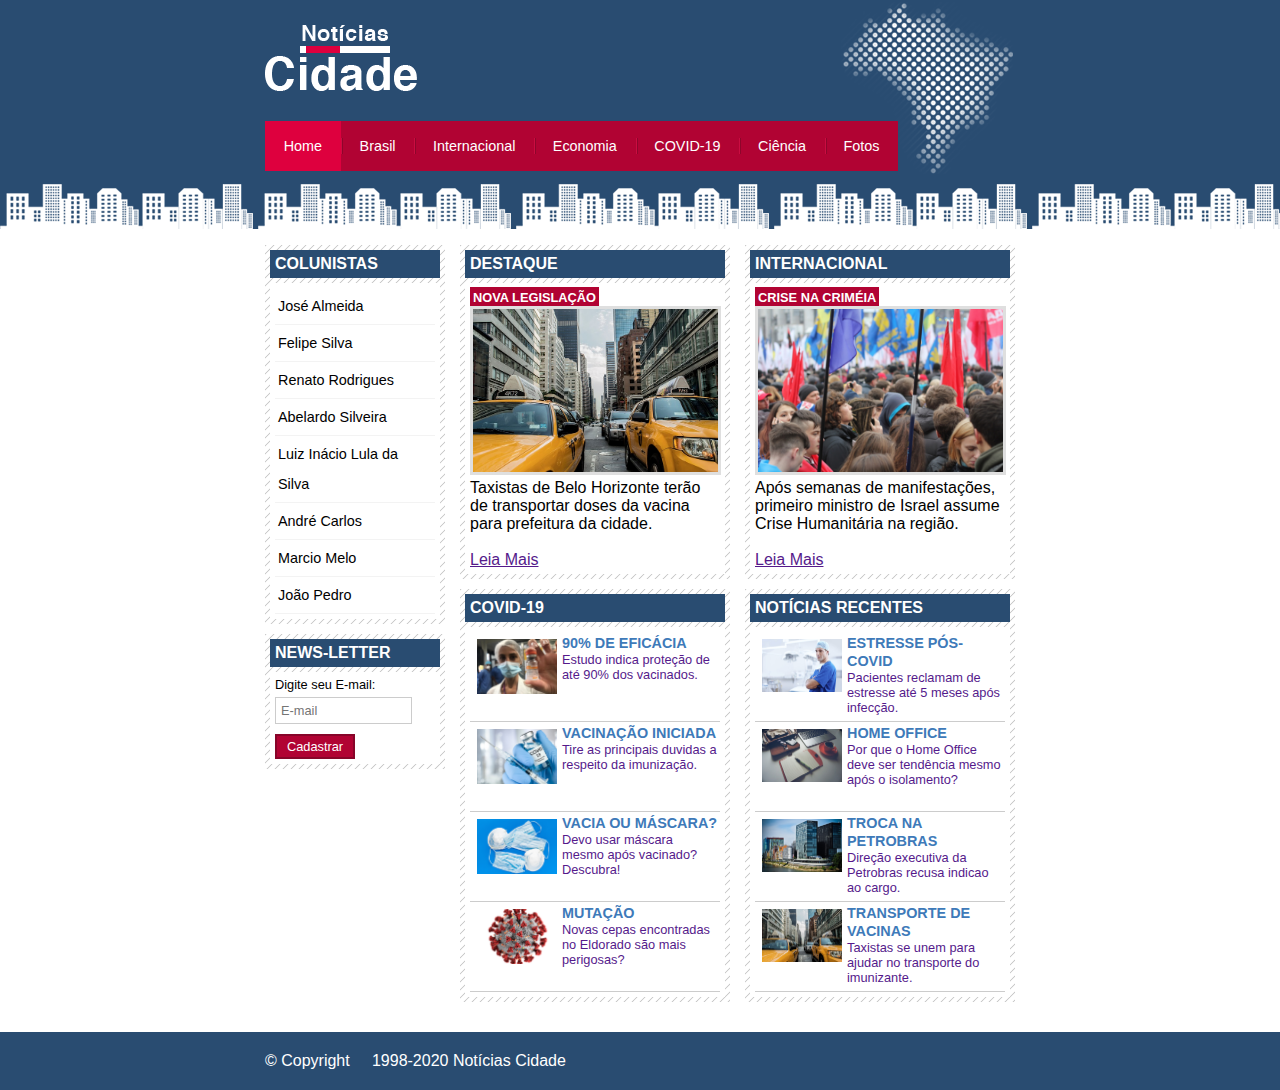
<file: index.html>
<!DOCTYPE html>
<html>
<head>
	<title>Notícias Cidade - Seu site de notícias</title>
	<meta charset="utf-8">
	<link rel="stylesheet" type="text/css" href="css/style.css">

</head>

	<body id="tresColunas" class="home">

		<!-- IN CONTAINER + LOGO -->
		<div id="container">

			<div id="topo">		
				<!-- IN BARRA NAVEGAÇÃO -->		
				<h1 class="logo">Notícias Cidade</h1>
				<ul id="navegacao">				
					<li class="primeiro">
						<a id="home" href="index.html">Home</a>
					</li>
					<li>
						<a id="brasil" href="brasil.html">Brasil</a>
					</li>
					<li>
						<a id="internacional" href="internacional.html">Internacional</a>
					</li>
					<li>
						<a id="economia" href="economia.html">Economia</a>
					</li>
					<li>
						<a id="covid-19" href="covid-19.html">COVID-19</a>
					</li>
					<li>
						<a id="ciencia" href="ciencia.html">Ciência</a>
					</li>
					<li>
						<a id="fotos" href="fotos.html">Fotos</a>
					</li>
				</ul>
				<!-- OUT BARRA NAVEGAÇÃO -->
			</div> <!-- IN CONTEUDO -->
			<div id="conteudo">

				<div id="conteudoPrimario">
					<div class="caixa destaques">
						<h2>Destaque</h2>
						<div class="caixaConteudo">
							<h3>Nova Legislação</h3>
							<img class="imagemPrincipal" src="resources/images/taxi.jpg" width="100%">
							<p>
								Taxistas de Belo Horizonte terão de transportar doses da vacina para prefeitura da cidade.
							</p>
							<br>
							<a href="">Leia Mais</a>
						</div>
					</div>

					<div class="caixa">
						<h2>Covid-19</h2>
						<div class="caixaConteudo">
							
							<ul id="listaNoticias">
								<li>
									<a href="">
										<img src="resources/images/new_covid_01.png" width="80">
										<h3>90% DE EFICÁCIA</h3>
										<p>
										Estudo indica proteção de até 90% dos vacinados.
										</p>
									</a>
								</li>
								<li>
									<a href="">
										<img src="resources/images/new_covid_02.png" width="80">
										<h3>Vacinação Iniciada</h3>
										<p>
										Tire as principais duvidas a respeito da imunização.
										</p>
									</a>
								</li>
								<li>
									<a href="">
										<img src="resources/images/new_covid_03.png" width="80">
										<h3>Vacia ou máscara?</h3>
										<p>
										Devo usar máscara mesmo após vacinado? Descubra!
										</p>
									</a>
								</li>
								<li>
									<a href="">
										<img src="resources/images/new_covid_04.png" width="80">
										<h3>Mutação</h3>
										<p>
										Novas cepas encontradas no Eldorado são mais perigosas?
										</p>
									</a>
								</li>
							</ul>
						</div>
					</div>

				</div>
				
				<div id="conteudoSecundario">
					<div class="caixa destaques">
						<h2>Internacional</h2>
						<div class="caixaConteudo">
							<h3>Crise na Criméia</h3>
							<img class="imagemPrincipal" src="resources/images/crise-na-crimeia.jpg" width="100%">
							<p>
								Após semanas de manifestações, primeiro ministro de Israel assume Crise Humanitária na região.
							</p>
							<br>
							<a href="">Leia Mais</a>
						</div>
					</div>

					<div class="caixa">
						<h2>Notícias Recentes</h2>
						<div class="caixaConteudo">
							
							<ul id="listaNoticias">
								<li>
									<a href="">
										<img src="resources/images/doutor.jpg" width="80">
										<h3>Estresse Pós-Covid</h3>
										<p>
										Pacientes reclamam de estresse até 5 meses após infecção.
										</p>
									</a>
								</li>
								<li>
									<a href="">
										<img src="resources/images/tecnologia.jpg" width="80">
										<h3>Home Office</h3>
										<p>
										Por que o Home Office deve ser tendência mesmo após o isolamento?
										</p>
									</a>
								</li>
								<li>
									<a href="">
										<img src="resources/images/mundo.jpg" width="80">
										<h3>Troca na Petrobras</h3>
										<p>
										Direção executiva da Petrobras recusa indicao ao cargo.
										</p>
									</a>
								</li>
								<li>
									<a href="">
										<img src="resources/images/taxi.jpg" width="80">
										<h3>Transporte de Vacinas</h3>
										<p>
										Taxistas se unem para ajudar no transporte do imunizante.
										</p>
									</a>
								</li>
							</ul>
						</div>
					</div>

				</div>

				<!-- IN LATERAL -->
				<div id="conteudoLateral">
					
					<div class="caixa">
						<h2>Colunistas</h2>
						<div class="caixaConteudo">
							<ul>
								<li> <a href="">José Almeida</a> </li>
								<li> <a href="">Felipe Silva</a> </li>
								<li> <a href="">Renato Rodrigues</a> </li>
								<li> <a href="">Abelardo Silveira</a> </li>
								<li> <a href="">Luiz Inácio Lula da Silva</a> </li>
								<li> <a href="">André Carlos</a> </li>
								<li> <a href="">Marcio Melo</a> </li>
								<li> <a href="">João Pedro</a> </li>
							</ul> 
						</div>
					</div>
					<div>
						<div class="caixa">
							<h2>News-Letter</h2>

							<div class="caixaConteudo">
								<form>
									<div>
										<label for="email">Digite seu E-mail:</label>
											<input type="text" name="E-mail" id="email" placeholder="E-mail">
									</div>
									<div>
										<input type="submit" value="Cadastrar" class="submit">
									</div>
								</form>
							</div>
						</div>

					</div>
 				
				</div>
				<!-- OUT LATERAL -->

			</div> <!-- OUT CONTEUDO -->

		</div>
		<!-- OUT CONTAINER + LOGO -->
	
		<div id="containerRodape" style="clear: both">
			<div id="rodape">
				&copy; Copyright &nbsp;&nbsp;&nbsp; 1998-2020 Notícias Cidade
			</div>	

		</div>

	</body>


</html>
</file>
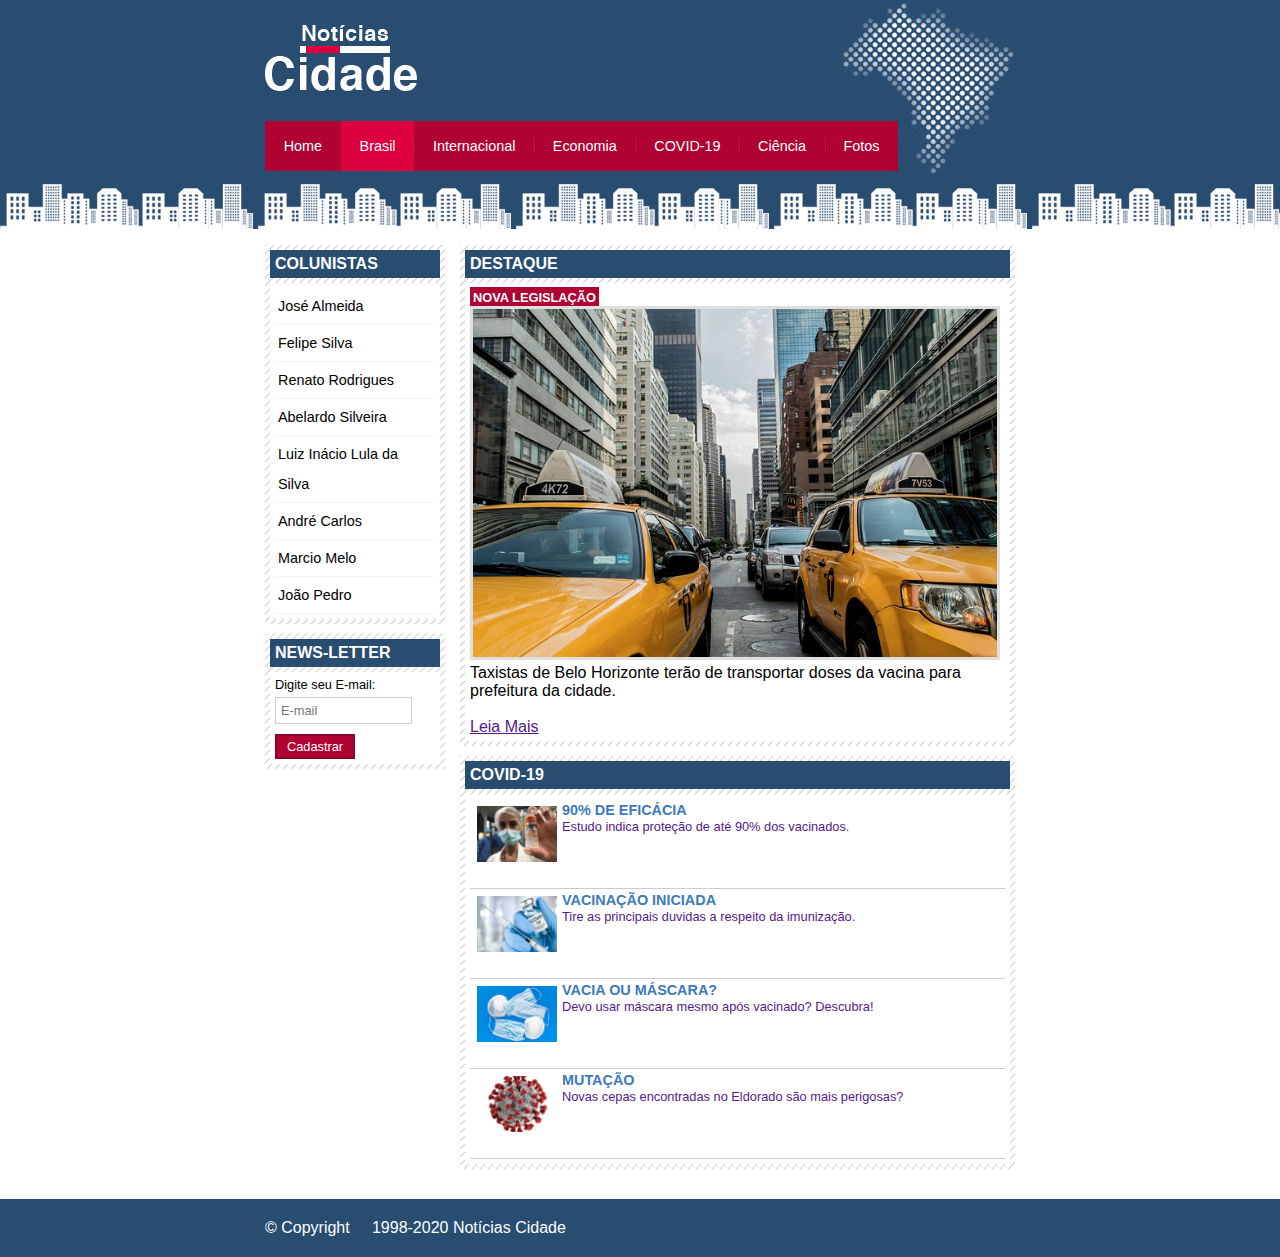
<file: brasil.html>
<!DOCTYPE html>
<html>
<head>
	<title>Notícias Cidade - Brasil</title>
	<meta charset="utf-8">
	<link rel="stylesheet" type="text/css" href="css/style.css">

</head>

	<body id="duasColunas" class="brasil">

		<!-- IN CONTAINER + LOGO -->
		<div id="container">

			<div id="topo">		
				<!-- IN BARRA NAVEGAÇÃO -->		
				<h1 class="logo">Notícias Cidade</h1>
				<ul id="navegacao">				
					<li class="primeiro">
						<a id="home" href="index.html">Home</a>
					</li>
					<li>
						<a id="brasil" href="brasil.html">Brasil</a>
					</li>
					<li>
						<a id="internacional" href="internacional.html">Internacional</a>
					</li>
					<li>
						<a id="economia" href="economia.html">Economia</a>
					</li>
					<li>
						<a id="covid-19" href="covid-19.html">COVID-19</a>
					</li>
					<li>
						<a id="ciencia" href="ciencia.html">Ciência</a>
					</li>
					<li>
						<a id="fotos" href="fotos.html">Fotos</a>
					</li>
				</ul>
				<!-- OUT BARRA NAVEGAÇÃO -->
			</div> <!-- IN CONTEUDO -->
			<div id="conteudo">

				<div id="conteudoPrimario">
					<div class="caixa destaques">
						<h2>Destaque</h2>
						<div class="caixaConteudo">
							<h3>Nova Legislação</h3>
							<img class="imagemPrincipal" src="resources/images/taxi.jpg" width="100%">
							<p>
								Taxistas de Belo Horizonte terão de transportar doses da vacina para prefeitura da cidade.
							</p>
							<br>
							<a href="">Leia Mais</a>
						</div>
					</div>

					<div class="caixa">
						<h2>Covid-19</h2>
						<div class="caixaConteudo">
							
							<ul id="listaNoticias">
								<li>
									<a href="">
										<img src="resources/images/new_covid_01.png" width="80">
										<h3>90% DE EFICÁCIA</h3>
										<p>
										Estudo indica proteção de até 90% dos vacinados.
										</p>
									</a>
								</li>
								<li>
									<a href="">
										<img src="resources/images/new_covid_02.png" width="80">
										<h3>Vacinação Iniciada</h3>
										<p>
										Tire as principais duvidas a respeito da imunização.
										</p>
									</a>
								</li>
								<li>
									<a href="">
										<img src="resources/images/new_covid_03.png" width="80">
										<h3>Vacia ou máscara?</h3>
										<p>
										Devo usar máscara mesmo após vacinado? Descubra!
										</p>
									</a>
								</li>
								<li>
									<a href="">
										<img src="resources/images/new_covid_04.png" width="80">
										<h3>Mutação</h3>
										<p>
										Novas cepas encontradas no Eldorado são mais perigosas?
										</p>
									</a>
								</li>
							</ul>
						</div>
					</div>

				</div>
				

				<div id="conteudoLateral">
					
					<div class="caixa">
						<h2>Colunistas</h2>
						<div class="caixaConteudo">
							<ul>
								<li> <a href="">José Almeida</a> </li>
								<li> <a href="">Felipe Silva</a> </li>
								<li> <a href="">Renato Rodrigues</a> </li>
								<li> <a href="">Abelardo Silveira</a> </li>
								<li> <a href="">Luiz Inácio Lula da Silva</a> </li>
								<li> <a href="">André Carlos</a> </li>
								<li> <a href="">Marcio Melo</a> </li>
								<li> <a href="">João Pedro</a> </li>
							</ul> 
						</div>
					</div>
					<div>
						<div class="caixa">
							<h2>News-Letter</h2>

							<div class="caixaConteudo">
								<form>
									<div>
										<label for="email">Digite seu E-mail:</label>
											<input type="text" name="E-mail" id="email" placeholder="E-mail">
									</div>
									<div>
										<input type="submit" value="Cadastrar" class="submit">
									</div>
								</form>
							</div>
						</div>

					</div>
 				
				</div>
				<!-- OUT LATERAL -->

			</div> <!-- OUT CONTEUDO -->

		</div>
		<!-- OUT CONTAINER + LOGO -->
	
		<div id="containerRodape" style="clear: both">
			<div id="rodape">
				&copy; Copyright &nbsp;&nbsp;&nbsp; 1998-2020 Notícias Cidade
			</div>	

		</div>

	</body>


</html>
</file>
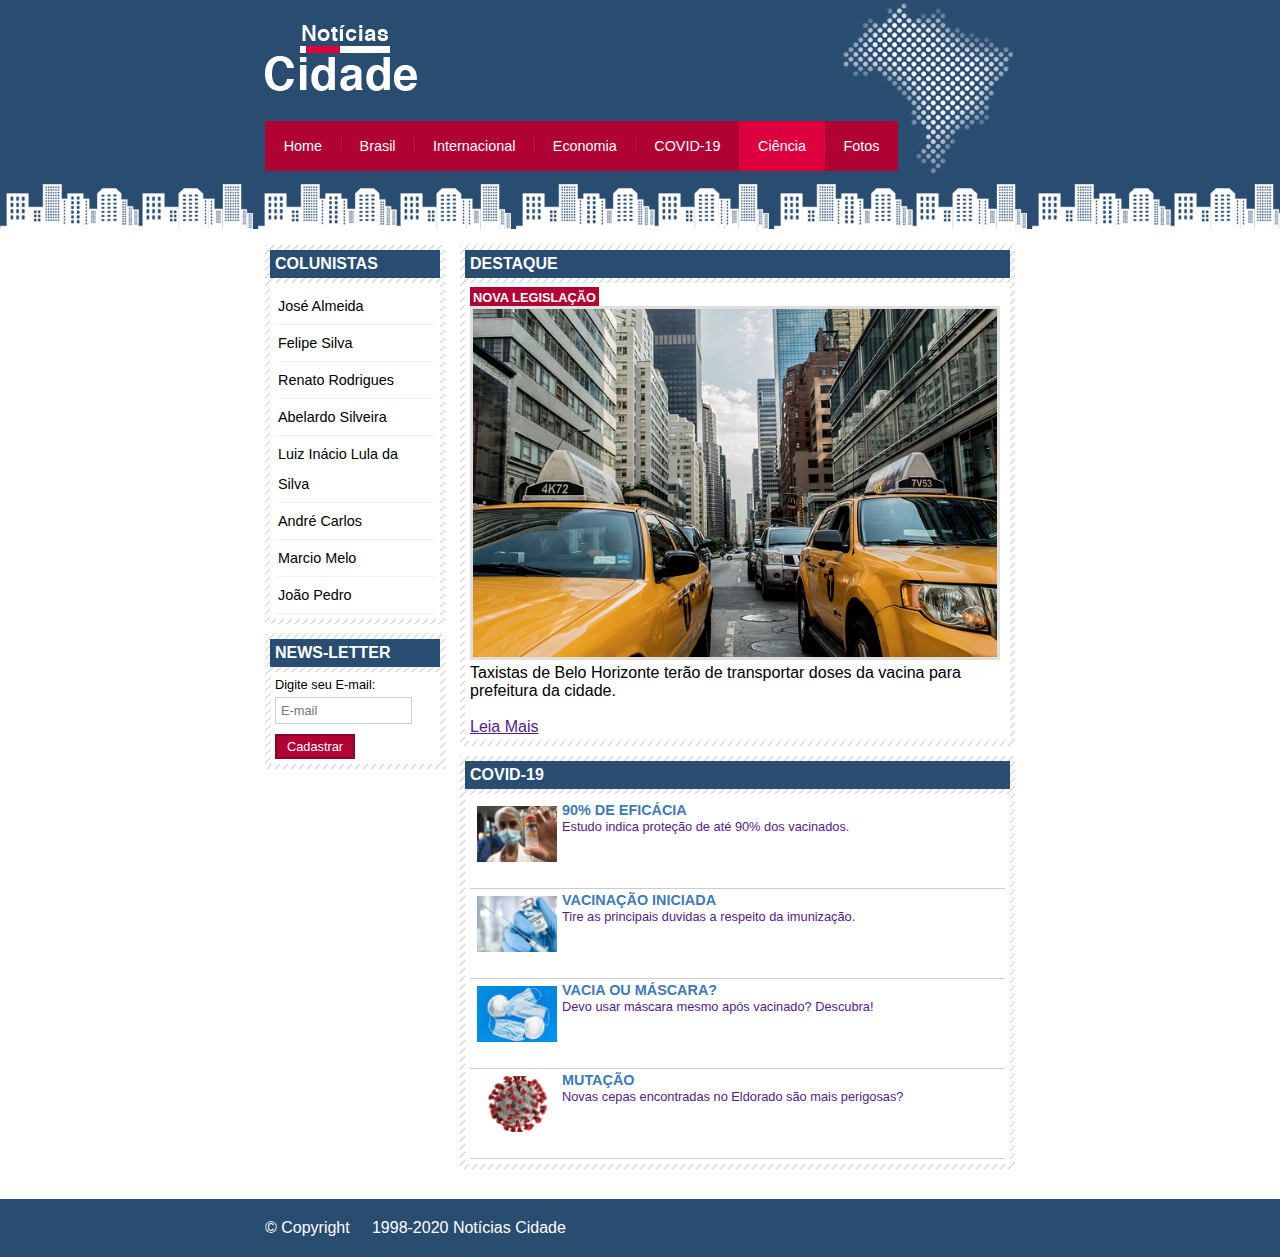
<file: ciencia.html>
<!DOCTYPE html>
<html>
<head>
	<title>Notícias Cidade - Ciência</title>
	<meta charset="utf-8">
	<link rel="stylesheet" type="text/css" href="css/style.css">

</head>

	<body id="duasColunas" class="ciencia">

		<!-- IN CONTAINER + LOGO -->
		<div id="container">

			<div id="topo">		
				<!-- IN BARRA NAVEGAÇÃO -->		
				<h1 class="logo">Notícias Cidade</h1>
				<ul id="navegacao">				
					<li class="primeiro">
						<a id="home" href="index.html">Home</a>
					</li>
					<li>
						<a id="brasil" href="brasil.html">Brasil</a>
					</li>
					<li>
						<a id="internacional" href="internacional.html">Internacional</a>
					</li>
					<li>
						<a id="economia" href="economia.html">Economia</a>
					</li>
					<li>
						<a id="covid-19" href="covid-19.html">COVID-19</a>
					</li>
					<li>
						<a id="ciencia" href="ciencia.html">Ciência</a>
					</li>
					<li>
						<a id="fotos" href="fotos.html">Fotos</a>
					</li>
				</ul>
				<!-- OUT BARRA NAVEGAÇÃO -->
			</div> <!-- IN CONTEUDO -->
			<div id="conteudo">

				<div id="conteudoPrimario">
					<div class="caixa destaques">
						<h2>Destaque</h2>
						<div class="caixaConteudo">
							<h3>Nova Legislação</h3>
							<img class="imagemPrincipal" src="resources/images/taxi.jpg" width="100%">
							<p>
								Taxistas de Belo Horizonte terão de transportar doses da vacina para prefeitura da cidade.
							</p>
							<br>
							<a href="">Leia Mais</a>
						</div>
					</div>

					<div class="caixa">
						<h2>Covid-19</h2>
						<div class="caixaConteudo">
							
							<ul id="listaNoticias">
								<li>
									<a href="">
										<img src="resources/images/new_covid_01.png" width="80">
										<h3>90% DE EFICÁCIA</h3>
										<p>
										Estudo indica proteção de até 90% dos vacinados.
										</p>
									</a>
								</li>
								<li>
									<a href="">
										<img src="resources/images/new_covid_02.png" width="80">
										<h3>Vacinação Iniciada</h3>
										<p>
										Tire as principais duvidas a respeito da imunização.
										</p>
									</a>
								</li>
								<li>
									<a href="">
										<img src="resources/images/new_covid_03.png" width="80">
										<h3>Vacia ou máscara?</h3>
										<p>
										Devo usar máscara mesmo após vacinado? Descubra!
										</p>
									</a>
								</li>
								<li>
									<a href="">
										<img src="resources/images/new_covid_04.png" width="80">
										<h3>Mutação</h3>
										<p>
										Novas cepas encontradas no Eldorado são mais perigosas?
										</p>
									</a>
								</li>
							</ul>
						</div>
					</div>

				</div>
				

				<div id="conteudoLateral">
					
					<div class="caixa">
						<h2>Colunistas</h2>
						<div class="caixaConteudo">
							<ul>
								<li> <a href="">José Almeida</a> </li>
								<li> <a href="">Felipe Silva</a> </li>
								<li> <a href="">Renato Rodrigues</a> </li>
								<li> <a href="">Abelardo Silveira</a> </li>
								<li> <a href="">Luiz Inácio Lula da Silva</a> </li>
								<li> <a href="">André Carlos</a> </li>
								<li> <a href="">Marcio Melo</a> </li>
								<li> <a href="">João Pedro</a> </li>
							</ul> 
						</div>
					</div>
					<div>
						<div class="caixa">
							<h2>News-Letter</h2>

							<div class="caixaConteudo">
								<form>
									<div>
										<label for="email">Digite seu E-mail:</label>
											<input type="text" name="E-mail" id="email" placeholder="E-mail">
									</div>
									<div>
										<input type="submit" value="Cadastrar" class="submit">
									</div>
								</form>
							</div>
						</div>

					</div>
 				
				</div>
				<!-- OUT LATERAL -->

			</div> <!-- OUT CONTEUDO -->

		</div>
		<!-- OUT CONTAINER + LOGO -->
	
		<div id="containerRodape" style="clear: both">
			<div id="rodape">
				&copy; Copyright &nbsp;&nbsp;&nbsp; 1998-2020 Notícias Cidade
			</div>	

		</div>

	</body>


</html>
</file>
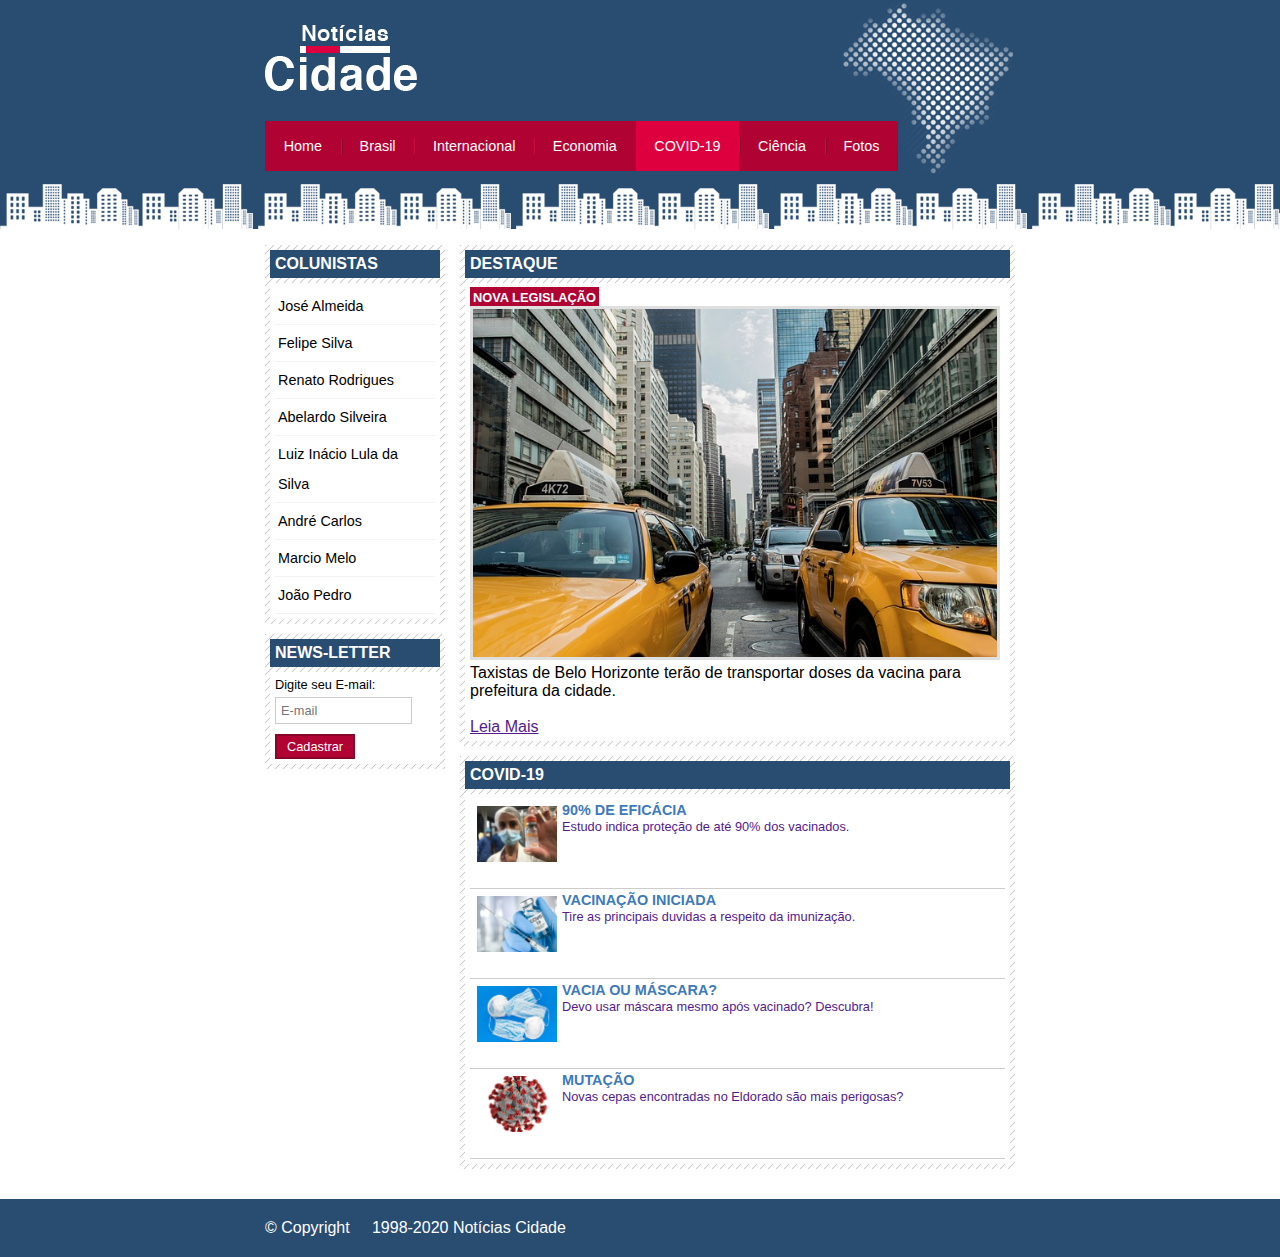
<file: covid-19.html>
<!DOCTYPE html>
<html>
<head>
	<title>Notícias Cidade - COVID-19</title>
	<meta charset="utf-8">
	<link rel="stylesheet" type="text/css" href="css/style.css">

</head>

	<body id="duasColunas" class="covid-19">

		<!-- IN CONTAINER + LOGO -->
		<div id="container">

			<div id="topo">		
				<!-- IN BARRA NAVEGAÇÃO -->		
				<h1 class="logo">Notícias Cidade</h1>
				<ul id="navegacao">				
					<li class="primeiro">
						<a id="home" href="index.html">Home</a>
					</li>
					<li>
						<a id="brasil" href="brasil.html">Brasil</a>
					</li>
					<li>
						<a id="internacional" href="internacional.html">Internacional</a>
					</li>
					<li>
						<a id="economia" href="economia.html">Economia</a>
					</li>
					<li>
						<a id="covid-19" href="covid-19.html">COVID-19</a>
					</li>
					<li>
						<a id="ciencia" href="ciencia.html">Ciência</a>
					</li>
					<li>
						<a id="fotos" href="fotos.html">Fotos</a>
					</li>
				</ul>
				<!-- OUT BARRA NAVEGAÇÃO -->
			</div> <!-- IN CONTEUDO -->
			<div id="conteudo">

				<div id="conteudoPrimario">
					<div class="caixa destaques">
						<h2>Destaque</h2>
						<div class="caixaConteudo">
							<h3>Nova Legislação</h3>
							<img class="imagemPrincipal" src="resources/images/taxi.jpg" width="100%">
							<p>
								Taxistas de Belo Horizonte terão de transportar doses da vacina para prefeitura da cidade.
							</p>
							<br>
							<a href="">Leia Mais</a>
						</div>
					</div>

					<div class="caixa">
						<h2>Covid-19</h2>
						<div class="caixaConteudo">
							
							<ul id="listaNoticias">
								<li>
									<a href="">
										<img src="resources/images/new_covid_01.png" width="80">
										<h3>90% DE EFICÁCIA</h3>
										<p>
										Estudo indica proteção de até 90% dos vacinados.
										</p>
									</a>
								</li>
								<li>
									<a href="">
										<img src="resources/images/new_covid_02.png" width="80">
										<h3>Vacinação Iniciada</h3>
										<p>
										Tire as principais duvidas a respeito da imunização.
										</p>
									</a>
								</li>
								<li>
									<a href="">
										<img src="resources/images/new_covid_03.png" width="80">
										<h3>Vacia ou máscara?</h3>
										<p>
										Devo usar máscara mesmo após vacinado? Descubra!
										</p>
									</a>
								</li>
								<li>
									<a href="">
										<img src="resources/images/new_covid_04.png" width="80">
										<h3>Mutação</h3>
										<p>
										Novas cepas encontradas no Eldorado são mais perigosas?
										</p>
									</a>
								</li>
							</ul>
						</div>
					</div>

				</div>
				

				<div id="conteudoLateral">
					
					<div class="caixa">
						<h2>Colunistas</h2>
						<div class="caixaConteudo">
							<ul>
								<li> <a href="">José Almeida</a> </li>
								<li> <a href="">Felipe Silva</a> </li>
								<li> <a href="">Renato Rodrigues</a> </li>
								<li> <a href="">Abelardo Silveira</a> </li>
								<li> <a href="">Luiz Inácio Lula da Silva</a> </li>
								<li> <a href="">André Carlos</a> </li>
								<li> <a href="">Marcio Melo</a> </li>
								<li> <a href="">João Pedro</a> </li>
							</ul> 
						</div>
					</div>
					<div>
						<div class="caixa">
							<h2>News-Letter</h2>

							<div class="caixaConteudo">
								<form>
									<div>
										<label for="email">Digite seu E-mail:</label>
											<input type="text" name="E-mail" id="email" placeholder="E-mail">
									</div>
									<div>
										<input type="submit" value="Cadastrar" class="submit">
									</div>
								</form>
							</div>
						</div>

					</div>
 				
				</div>
				<!-- OUT LATERAL -->

			</div> <!-- OUT CONTEUDO -->

		</div>
		<!-- OUT CONTAINER + LOGO -->
	
		<div id="containerRodape" style="clear: both">
			<div id="rodape">
				&copy; Copyright &nbsp;&nbsp;&nbsp; 1998-2020 Notícias Cidade
			</div>	

		</div>

	</body>


</html>
</file>
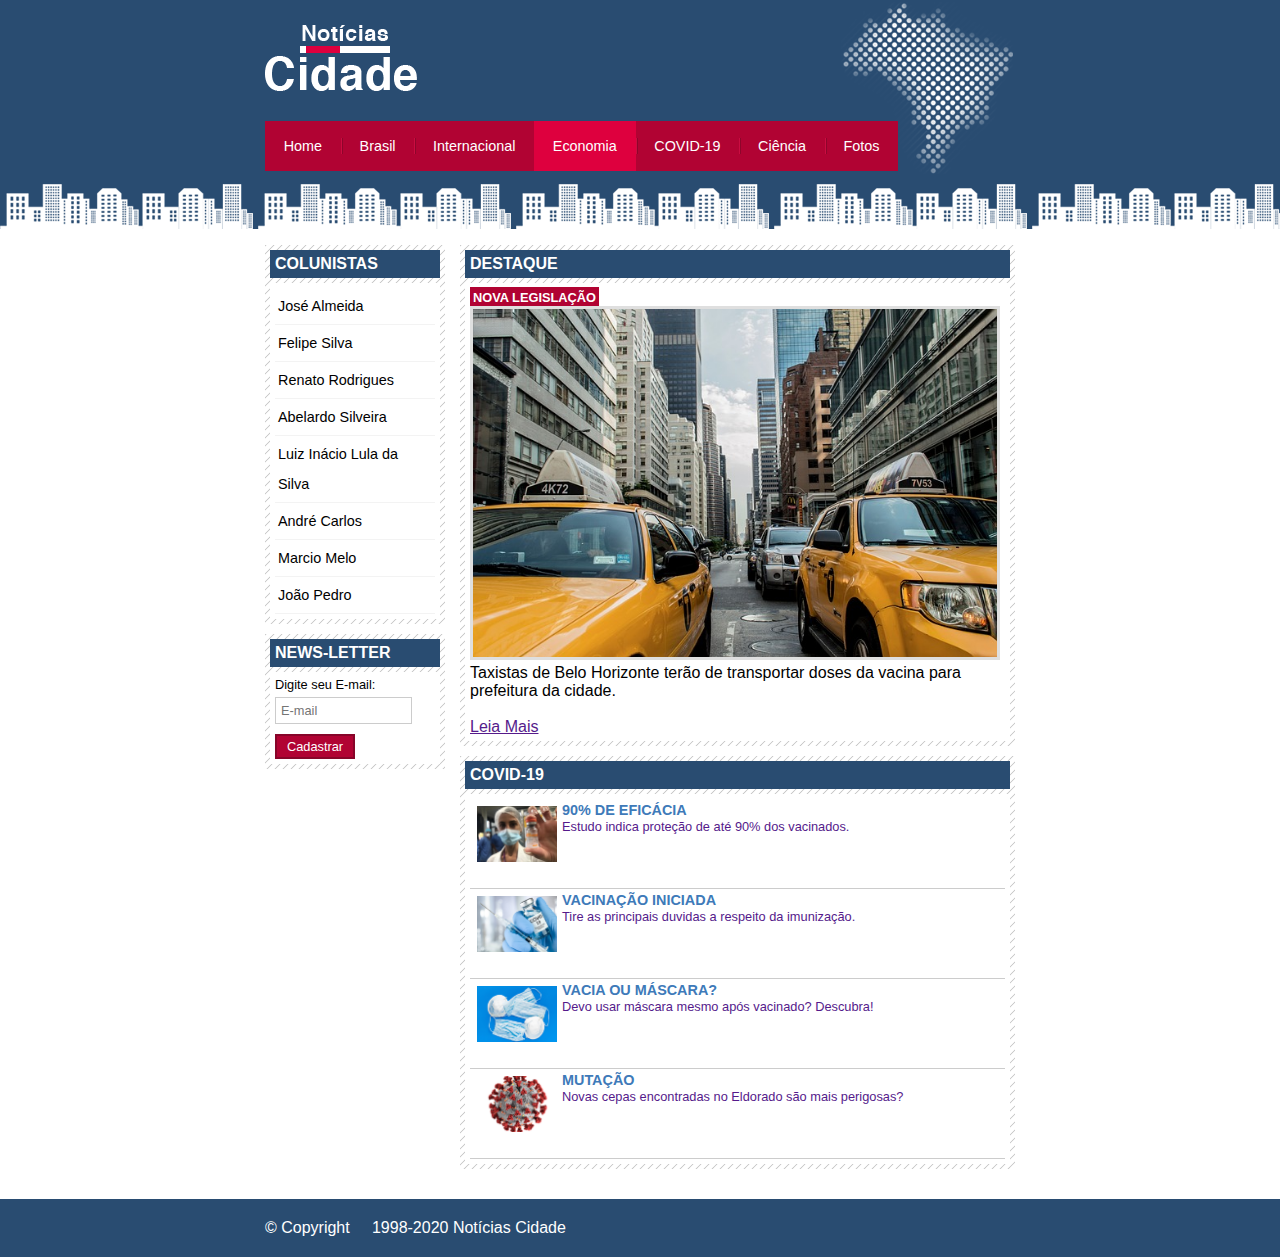
<file: economia.html>
<!DOCTYPE html>
<html>
<head>
	<title>Notícias Cidade - Economia</title>
	<meta charset="utf-8">
	<link rel="stylesheet" type="text/css" href="css/style.css">

</head>

	<body id="duasColunas" class="economia">

		<!-- IN CONTAINER + LOGO -->
		<div id="container">

			<div id="topo">		
				<!-- IN BARRA NAVEGAÇÃO -->		
				<h1 class="logo">Notícias Cidade</h1>
				<ul id="navegacao">				
					<li class="primeiro">
						<a id="home" href="index.html">Home</a>
					</li>
					<li>
						<a id="brasil" href="brasil.html">Brasil</a>
					</li>
					<li>
						<a id="internacional" href="internacional.html">Internacional</a>
					</li>
					<li>
						<a id="economia" href="economia.html">Economia</a>
					</li>
					<li>
						<a id="covid-19" href="covid-19.html">COVID-19</a>
					</li>
					<li>
						<a id="ciencia" href="ciencia.html">Ciência</a>
					</li>
					<li>
						<a id="fotos" href="fotos.html">Fotos</a>
					</li>
				</ul>
				<!-- OUT BARRA NAVEGAÇÃO -->
			</div> <!-- IN CONTEUDO -->
			<div id="conteudo">

				<div id="conteudoPrimario">
					<div class="caixa destaques">
						<h2>Destaque</h2>
						<div class="caixaConteudo">
							<h3>Nova Legislação</h3>
							<img class="imagemPrincipal" src="resources/images/taxi.jpg" width="100%">
							<p>
								Taxistas de Belo Horizonte terão de transportar doses da vacina para prefeitura da cidade.
							</p>
							<br>
							<a href="">Leia Mais</a>
						</div>
					</div>

					<div class="caixa">
						<h2>Covid-19</h2>
						<div class="caixaConteudo">
							
							<ul id="listaNoticias">
								<li>
									<a href="">
										<img src="resources/images/new_covid_01.png" width="80">
										<h3>90% DE EFICÁCIA</h3>
										<p>
										Estudo indica proteção de até 90% dos vacinados.
										</p>
									</a>
								</li>
								<li>
									<a href="">
										<img src="resources/images/new_covid_02.png" width="80">
										<h3>Vacinação Iniciada</h3>
										<p>
										Tire as principais duvidas a respeito da imunização.
										</p>
									</a>
								</li>
								<li>
									<a href="">
										<img src="resources/images/new_covid_03.png" width="80">
										<h3>Vacia ou máscara?</h3>
										<p>
										Devo usar máscara mesmo após vacinado? Descubra!
										</p>
									</a>
								</li>
								<li>
									<a href="">
										<img src="resources/images/new_covid_04.png" width="80">
										<h3>Mutação</h3>
										<p>
										Novas cepas encontradas no Eldorado são mais perigosas?
										</p>
									</a>
								</li>
							</ul>
						</div>
					</div>

				</div>
				

				<div id="conteudoLateral">
					
					<div class="caixa">
						<h2>Colunistas</h2>
						<div class="caixaConteudo">
							<ul>
								<li> <a href="">José Almeida</a> </li>
								<li> <a href="">Felipe Silva</a> </li>
								<li> <a href="">Renato Rodrigues</a> </li>
								<li> <a href="">Abelardo Silveira</a> </li>
								<li> <a href="">Luiz Inácio Lula da Silva</a> </li>
								<li> <a href="">André Carlos</a> </li>
								<li> <a href="">Marcio Melo</a> </li>
								<li> <a href="">João Pedro</a> </li>
							</ul> 
						</div>
					</div>
					<div>
						<div class="caixa">
							<h2>News-Letter</h2>

							<div class="caixaConteudo">
								<form>
									<div>
										<label for="email">Digite seu E-mail:</label>
											<input type="text" name="E-mail" id="email" placeholder="E-mail">
									</div>
									<div>
										<input type="submit" value="Cadastrar" class="submit">
									</div>
								</form>
							</div>
						</div>

					</div>
 				
				</div>
				<!-- OUT LATERAL -->

			</div> <!-- OUT CONTEUDO -->

		</div>
		<!-- OUT CONTAINER + LOGO -->
	
		<div id="containerRodape" style="clear: both">
			<div id="rodape">
				&copy; Copyright &nbsp;&nbsp;&nbsp; 1998-2020 Notícias Cidade
			</div>	

		</div>

	</body>


</html>
</file>
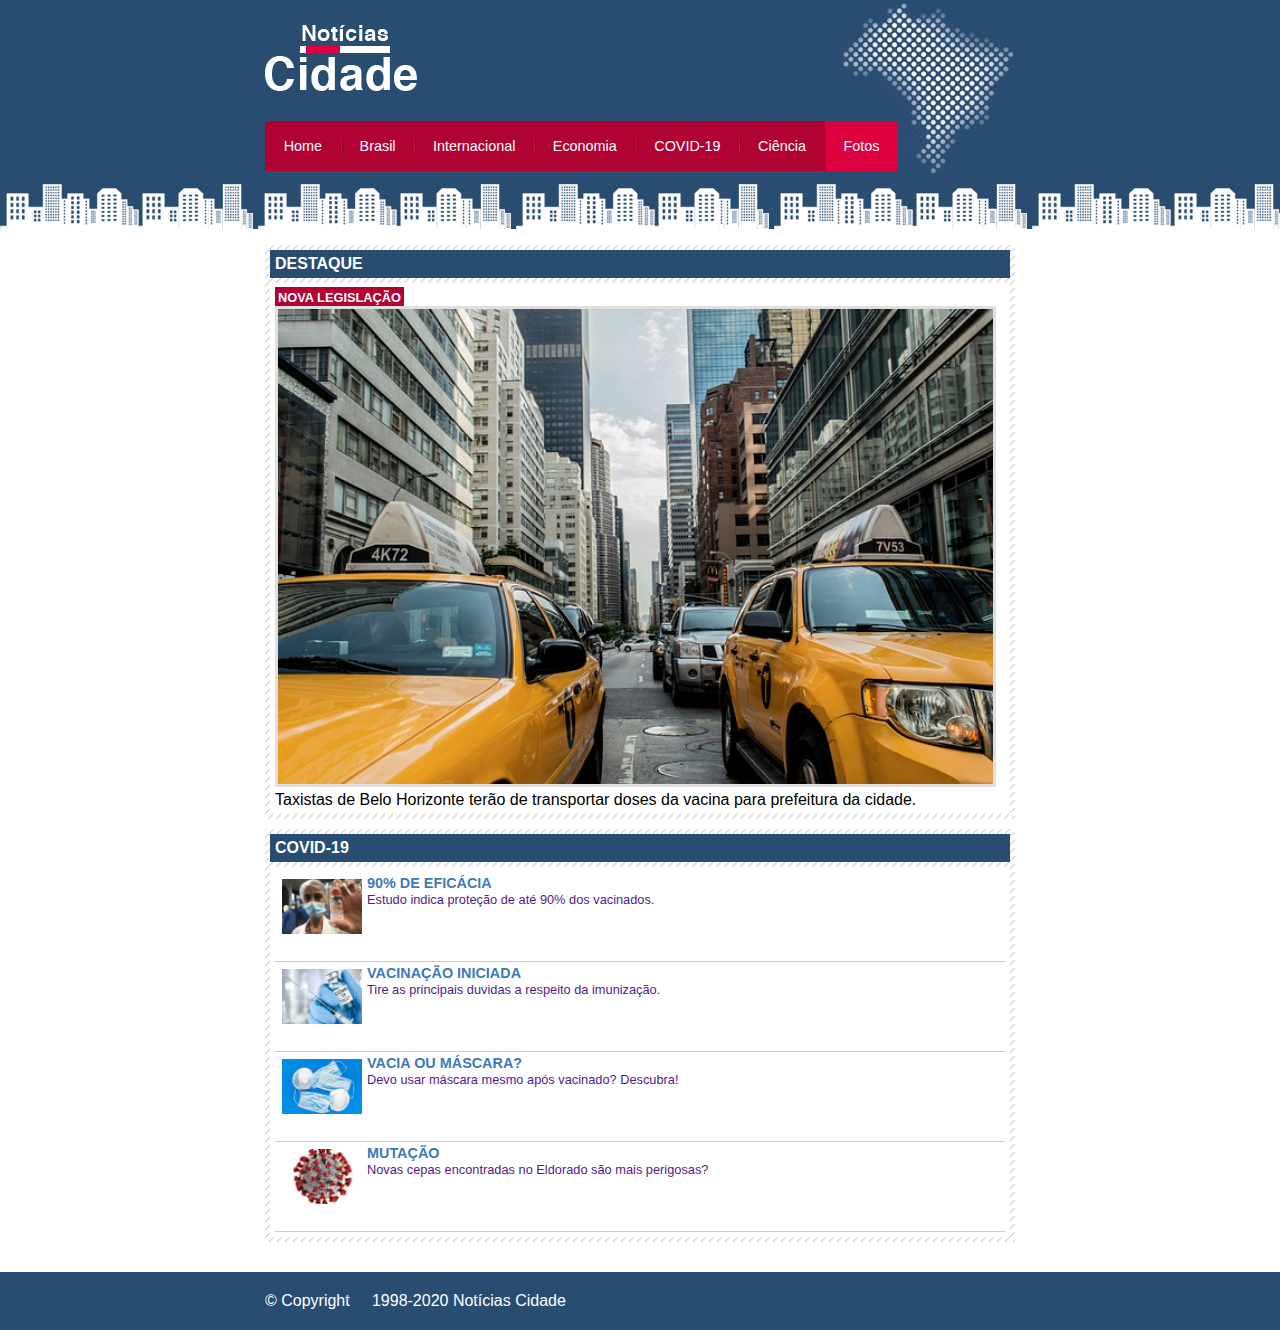
<file: fotos.html>
<!DOCTYPE html>
<html>
<head>
	<title>Notícias Cidade - Fotos</title>
	<meta charset="utf-8">
	<link rel="stylesheet" type="text/css" href="css/style.css">

</head>

	<body id="umaColuna" class="fotos">

		<!-- IN CONTAINER + LOGO -->
		<div id="container">

			<div id="topo">		
				<!-- IN BARRA NAVEGAÇÃO -->		
				<h1 class="logo">Notícias Cidade</h1>
				<ul id="navegacao">				
					<li class="primeiro">
						<a id="home" href="index.html">Home</a>
					</li>
					<li>
						<a id="brasil" href="brasil.html">Brasil</a>
					</li>
					<li>
						<a id="internacional" href="internacional.html">Internacional</a>
					</li>
					<li>
						<a id="economia" href="economia.html">Economia</a>
					</li>
					<li>
						<a id="covid-19" href="covid-19.html">COVID-19</a>
					</li>
					<li>
						<a id="ciencia" href="ciencia.html">Ciência</a>
					</li>
					<li>
						<a id="fotos" href="fotos.html">Fotos</a>
					</li>
				</ul>
				<!-- OUT BARRA NAVEGAÇÃO -->
			</div> <!-- IN CONTEUDO -->
			<div id="conteudo">

				<div id="conteudoPrimario">
					<div class="caixa destaques">
						<h2>Destaque</h2>
						<div class="caixaConteudo">
							<h3>Nova Legislação</h3>
							<img class="imagemPrincipal" src="resources/images/taxi.jpg" width="100%">
							<p>
								Taxistas de Belo Horizonte terão de transportar doses da vacina para prefeitura da cidade.
							</p>
							
						</div>
					</div>

					<div class="caixa">
						<h2>Covid-19</h2>
						<div class="caixaConteudo">
							
							<ul id="listaNoticias">
								<li>
									<a href="">
										<img src="resources/images/new_covid_01.png" width="80">
										<h3>90% DE EFICÁCIA</h3>
										<p>
										Estudo indica proteção de até 90% dos vacinados.
										</p>
									</a>
								</li>
								<li>
									<a href="">
										<img src="resources/images/new_covid_02.png" width="80">
										<h3>Vacinação Iniciada</h3>
										<p>
										Tire as principais duvidas a respeito da imunização.
										</p>
									</a>
								</li>
								<li>
									<a href="">
										<img src="resources/images/new_covid_03.png" width="80">
										<h3>Vacia ou máscara?</h3>
										<p>
										Devo usar máscara mesmo após vacinado? Descubra!
										</p>
									</a>
								</li>
								<li>
									<a href="">
										<img src="resources/images/new_covid_04.png" width="80">
										<h3>Mutação</h3>
										<p>
										Novas cepas encontradas no Eldorado são mais perigosas?
										</p>
									</a>
								</li>
							</ul>
						</div>
					</div>

				</div>
				
			</div> <!-- OUT CONTEUDO -->

		</div>
		<!-- OUT CONTAINER + LOGO -->
	
		<div id="containerRodape" style="clear: both">
			<div id="rodape">
				&copy; Copyright &nbsp;&nbsp;&nbsp; 1998-2020 Notícias Cidade
			</div>	

		</div>

	</body>


</html>
</file>
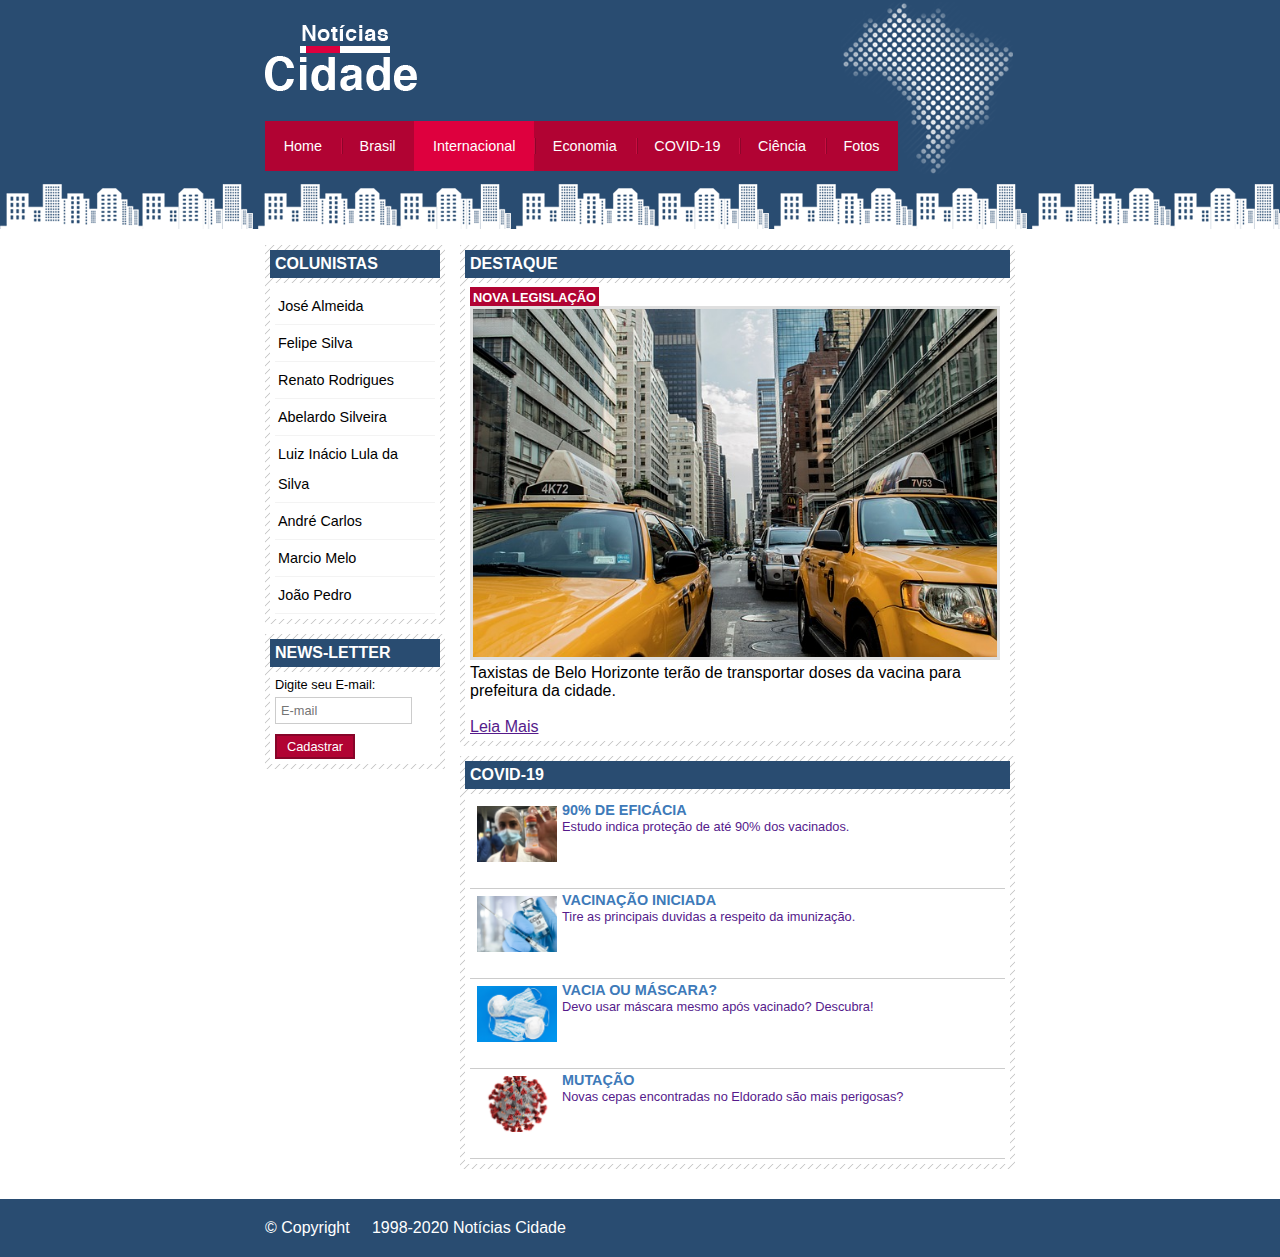
<file: internacional.html>
<!DOCTYPE html>
<html>
<head>
	<title>Notícias Cidade - Internacional</title>
	<meta charset="utf-8">
	<link rel="stylesheet" type="text/css" href="css/style.css">

</head>

	<body id="duasColunas" class="internacional">

		<!-- IN CONTAINER + LOGO -->
		<div id="container">

			<div id="topo">		
				<!-- IN BARRA NAVEGAÇÃO -->		
				<h1 class="logo">Notícias Cidade</h1>
				<ul id="navegacao">				
					<li class="primeiro">
						<a id="home" href="index.html">Home</a>
					</li>
					<li>
						<a id="brasil" href="brasil.html">Brasil</a>
					</li>
					<li>
						<a id="internacional" href="internacional.html">Internacional</a>
					</li>
					<li>
						<a id="economia" href="economia.html">Economia</a>
					</li>
					<li>
						<a id="covid-19" href="covid-19.html">COVID-19</a>
					</li>
					<li>
						<a id="ciencia" href="ciencia.html">Ciência</a>
					</li>
					<li>
						<a id="fotos" href="fotos.html">Fotos</a>
					</li>
				</ul>
				<!-- OUT BARRA NAVEGAÇÃO -->
			</div> <!-- IN CONTEUDO -->
			<div id="conteudo">

				<div id="conteudoPrimario">
					<div class="caixa destaques">
						<h2>Destaque</h2>
						<div class="caixaConteudo">
							<h3>Nova Legislação</h3>
							<img class="imagemPrincipal" src="resources/images/taxi.jpg" width="100%">
							<p>
								Taxistas de Belo Horizonte terão de transportar doses da vacina para prefeitura da cidade.
							</p>
							<br>
							<a href="">Leia Mais</a>
						</div>
					</div>

					<div class="caixa">
						<h2>Covid-19</h2>
						<div class="caixaConteudo">
							
							<ul id="listaNoticias">
								<li>
									<a href="">
										<img src="resources/images/new_covid_01.png" width="80">
										<h3>90% DE EFICÁCIA</h3>
										<p>
										Estudo indica proteção de até 90% dos vacinados.
										</p>
									</a>
								</li>
								<li>
									<a href="">
										<img src="resources/images/new_covid_02.png" width="80">
										<h3>Vacinação Iniciada</h3>
										<p>
										Tire as principais duvidas a respeito da imunização.
										</p>
									</a>
								</li>
								<li>
									<a href="">
										<img src="resources/images/new_covid_03.png" width="80">
										<h3>Vacia ou máscara?</h3>
										<p>
										Devo usar máscara mesmo após vacinado? Descubra!
										</p>
									</a>
								</li>
								<li>
									<a href="">
										<img src="resources/images/new_covid_04.png" width="80">
										<h3>Mutação</h3>
										<p>
										Novas cepas encontradas no Eldorado são mais perigosas?
										</p>
									</a>
								</li>
							</ul>
						</div>
					</div>

				</div>
				

				<div id="conteudoLateral">
					
					<div class="caixa">
						<h2>Colunistas</h2>
						<div class="caixaConteudo">
							<ul>
								<li> <a href="">José Almeida</a> </li>
								<li> <a href="">Felipe Silva</a> </li>
								<li> <a href="">Renato Rodrigues</a> </li>
								<li> <a href="">Abelardo Silveira</a> </li>
								<li> <a href="">Luiz Inácio Lula da Silva</a> </li>
								<li> <a href="">André Carlos</a> </li>
								<li> <a href="">Marcio Melo</a> </li>
								<li> <a href="">João Pedro</a> </li>
							</ul> 
						</div>
					</div>
					<div>
						<div class="caixa">
							<h2>News-Letter</h2>

							<div class="caixaConteudo">
								<form>
									<div>
										<label for="email">Digite seu E-mail:</label>
											<input type="text" name="E-mail" id="email" placeholder="E-mail">
									</div>
									<div>
										<input type="submit" value="Cadastrar" class="submit">
									</div>
								</form>
							</div>
						</div>

					</div>
 				
				</div>
				<!-- OUT LATERAL -->

			</div> <!-- OUT CONTEUDO -->

		</div>
		<!-- OUT CONTAINER + LOGO -->
	
		<div id="containerRodape" style="clear: both">
			<div id="rodape">
				&copy; Copyright &nbsp;&nbsp;&nbsp; 1998-2020 Notícias Cidade
			</div>	

		</div>

	</body>


</html>
</file>
<file: css/style.css>
* {
	margin: 0;
	padding: 0;
}

body {
	font-family: "Trebuchet MS", Helvetica, sans-serif;
	background: #fff url(../resources/images/fundo.png) repeat-x;
}

#container {
	width: 750px;
	margin: 0 auto;
}

#topo {
	height: 150px;
	background: url(../resources/images/detalhe-topo.png) no-repeat right top;
	padding-top: 25px;
}

.logo {
	width: 152px;
	height: 66px;
	background: url(../resources/images/logo.png) no-repeat center top;
	text-indent: -3000px;
}

ul {
	margin: 0;
	padding: 0;
	list-style: none;
}

#topo ul {
	margin-top: 30px;
	background: #b10333;
	float: left;
}

#topo ul li {
	float: left;
}

#topo ul a {
	font-size: 0.9em;
	display: block;
	padding: 0.7em 1.3em;
	line-height: 2.1em;
	text-decoration: none;
	color: #fff;
	background: url(../resources/images/divisor.png) no-repeat left center;
}

#topo ul .primeiro a {
	background: none;
}

#topo ul a:hover {
	color: #fff;
	background: #69001d; 
}

body.home #navegacao a#home, 
body.brasil #navegacao a#brasil, 
body.internacional #navegacao a#internacional,
body.economia #navegacao a#economia,
body.covid-19 #navegacao a#covid-19,
body.ciencia #navegacao a#ciencia,
body.fotos #navegacao a#fotos {
	color: #fff;
	background: #de003e;
	cursor: text;
}

#tresColunas #conteudoPrimario {
	width: 270px;
	margin: 0px 0px 20px 195px;
}

#duasColunas #conteudoPrimario {
	width: 555px;
	margin: 0px 0px 20px 195px;
}

#umaColuna #conteudoPrimario {
	width: 750px;
	margin: 0px 0px 20px 0px;
}

	
#conteudo {
	margin-top: 60px;
	background: #f5f5f5;
}

#conteudoPrimario {
	width: 270px;
	float: left;
	margin: 0px 0px 20px 195px;
	/*background: blue; */
}

#conteudoSecundario {
	width: 270px;
	float: left;
	margin: 0px 0px 20px 15px;
	/*background: green; */
}

#conteudoLateral {
	width: 180px;
	float: left;
	margin: 0px 0px 20px -750px;
	/*background: yellow; */
}

.caixa {
	margin: 10px 0;
	padding: 5px;
	background: #f3f3f3 url(../resources/images/fundo-caixa.png);
}

.caixaConteudo {
	background: #fff;
	padding: 5px;
	margin-top: 5px;
}

h2 {
	text-transform: uppercase;
	font-size: 1em;
	background: #294c71;
	color: #fff;
	padding: 5px;
}


#conteudoLateral ul a {
	font-size: 0.9em;
	padding: 3px;
	display: block;
	line-height: 30px;
	color: #000;
	text-decoration: none;
	border-bottom: 1px solid #f3f3f3;
}

#conteudoLateral ul a:hover {
	padding-left: 25px;
	color: #a1a1a1;
	background: #f9f9f9 url(../resources/images/marcador.png) no-repeat left center;
	}

label {
	font-size: 0.8em;
	display: block;
	cursor: pointer;
	margin-bottom: 5px;
}

input {
	padding: 5px;
	width: 125px;
	border: 1px solid #ccc;
	font-size: 0.8em;
	background-color: #fff;
}

input.submit {
	margin-top: 10px;
	width: 80px;
	color: #fff;
	background-color: #b10333;
	border: 2px solid #870529;
	padding: 3px;
}

img.imagemPrincipal {
	width: 98%;
	border: 3px solid #dfdfdf;
}

h3 {
	text-transform: uppercase;
	display: inline;
	font-size: 0.8em;
	padding: 3px;
}

.destaques h3 {
	color: #fff;
	background-color: #b10333;

}

#listaNoticias li {
	padding: 2px;
	border-bottom: 1px solid #ccc;
	height: 85px;
}

#listaNoticias li a {
	text-decoration: none;

}

#listaNoticias li a p {
	text-decoration: none;
	font-size: 0.8em;
}

#listaNoticias li a h3 {
	padding: 0;
	color: #3e7ab9;
	text-decoration: uppercase;
	font-size: 0.9em;
	font-weight: bold;
}

#listaNoticias li a img {
	float: left;
	margin: 5px 5px 20px 5px;
}

#listaNoticias li:hover {
	background: #eee; 
}

#containerRodape {
	background: #294c71; 
	padding: 20px;
}

#rodape {
	width: 750px;
	margin: 0 auto;
	color: #fff;
}"
</file>
